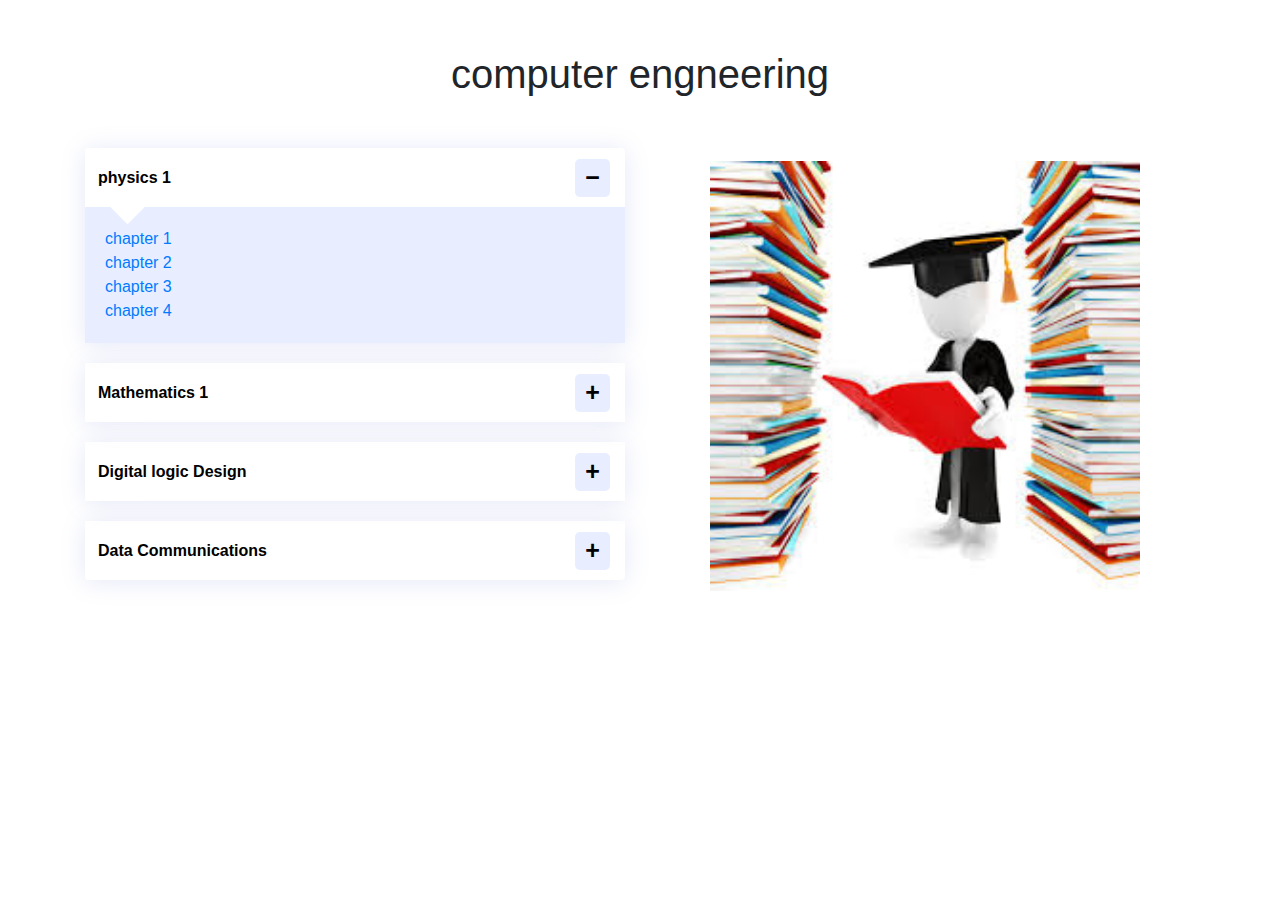
<file: mwad.html>
<!DOCTYPE html>
<html >
<head>
    <title>المواد</title>
    <link rel="stylesheet" href="./mwads.css">
    <link rel="stylesheet" href="https://stackpath.bootstrapcdn.com/bootstrap/4.5.2/css/bootstrap.min.css">
    <script src="https://code.jquery.com/jquery-3.5.1.slim.min.js" integrity="sha384-DfXdz2htPH0lsSSs5nCTpuj/zy4C+OGpamoFVy38MVBnE+IbbVYUew+OrCXaRkfj" crossorigin="anonymous"></script>
    <script src="https://cdn.jsdelivr.net/npm/popper.js@1.16.1/dist/umd/popper.min.js" integrity="sha384-9/reFTGAW83EW2RDu2S0VKaIzap3H66lZH81PoYlFhbGU+6BZp6G7niu735Sk7lN" crossorigin="anonymous"></script>
    <script src="https://cdn.jsdelivr.net/npm/bootstrap@4.5.3/dist/js/bootstrap.min.js" integrity="sha384-w1Q4orYjBQndcko6MimVbzY0tgp4pWB4lZ7lr30WKz0vr/aWKhXdBNmNb5D92v7s" crossorigin="anonymous"></script>
  </head>
<body>
  
  <h1>computer engneering</h1>
  
  <div class="container">
    <div class="row">
      <div class="col-md-6">


        <div class="accordion" id="accordionExample">
          <div class="card">
            <div class="card-header" id="headingOne">
              <h2 class="mb-0">
                <button class="btn btn-link btn-block text-left" type="button" data-toggle="collapse" data-target="#collapseOne" aria-expanded="true" aria-controls="collapseOne">
                  physics 1 
                </button>
              </h2>
            </div>
        
            <div id="collapseOne" class="collapse show" aria-labelledby="headingOne" data-parent="#accordionExample">
              <div class="card-body">
                <a href="chapter 3.pdf">chapter 1</a> <br>
                <a href="chapter 3.pdf">chapter 2</a> <br>
                <a href="chapter 3.pdf">chapter 3</a> <br>
                <a href="chapter 3.pdf">chapter 4</a>
              </div>
            </div>
          </div>
          <div class="card">
            <div class="card-header" id="headingTwo">
              <h2 class="mb-0">
                <button class="btn btn-link btn-block text-left collapsed" type="button" data-toggle="collapse" data-target="#collapseTwo" aria-expanded="false" aria-controls="collapseTwo">
                  Mathematics 1
                </button>
              </h2>
            </div>
            <div id="collapseTwo" class="collapse" aria-labelledby="headingTwo" data-parent="#accordionExample">
              <div class="card-body">
                <a href="#">chapter 1</a> <br>
                <a href="#">chapter 2</a> <br>
                <a href="#">chapter 3</a> <br>
                <a href="#">chapter 4</a>
              </div>
            </div>
          </div>
          <div class="card">
            <div class="card-header" id="headingThree">
              <h2 class="mb-0">
                <button class="btn btn-link btn-block text-left collapsed" type="button" data-toggle="collapse" data-target="#collapseThree" aria-expanded="false" aria-controls="collapseThree">
                  Digital logic Design
                </button>
              </h2>
            </div>
            <div id="collapseThree" class="collapse" aria-labelledby="headingThree" data-parent="#accordionExample">
              <div class="card-body">
                <a href="#">chapter 1</a> <br>
                <a href="#">chapter 2</a> <br>
                <a href="#">chapter 3</a> <br>
                <a href="#">chapter 4</a>
              </div>
            </div>
          </div>
          <div class="card">
            <div class="card-header" id="headingfor">
              <h2 class="mb-0">
                <button class="btn btn-link btn-block text-left collapsed" type="button" data-toggle="collapse" data-target="#collapsefor" aria-expanded="false" aria-controls="collapsefor">
                  Data Communications
                </button>
              </h2>
            </div>
            <div id="collapsefor" class="collapse" aria-labelledby="headingfor" data-parent="#accordionExample">
              <div class="card-body">
                <a href="#">chapter 1</a> <br>
                <a href="#">chapter 2</a> <br>
                <a href="#">chapter 3</a> <br>
                <a href="#">chapter 4</a>
              </div>
            </div>





      </div>
      
      
      
      
      
      

    </div>

  </div>

  <div class="col-md-6 text-center">
    <img src="./images/education.jpg">
</div>
</body>
</html>
</file>
<file: mwads.css>
*{
    margin: 0;
    padding: 0;
}

h1{
    text-align: center;
    margin: 50px 0 !important;
    font-family: sans-serif;
}

.card,.card-header{
    background-color: transparent !important;
    border: none !important;
    padding: 0 !important;
    margin-bottom: 20px;
}

.card{
    box-shadow: 0 2px 25px 0 rgba(110, 130, 208, .18);
}

.btn-link{
    width: 100%;
    height: 60px;
    color: #000 !important;
    font-weight: bold !important;
    text-align: left !important;
    text-decoration: none !important;
}

.card-body{
    background: #e8eeff;
}

.btn-link:after{
    content: '\2212';
    width: 35px;
    font-size: 25px;
    text-align: center;
    border-radius: 5px;
    right: 15px;
    top: 11px;
    position: absolute;
    background: #e8eeff;    
}

.btn-link.collapsed:after{
    content: '\002B';
}

.btn-link::before{
    content: '';
    height: 25px;
    width: 25px;
    position: absolute;
    background: #fff;
    z-index: 1;
    transform: rotate(45deg);
    left: 30px;
    top: 46px;
}

img{
    width: 430px;
    margin-top: 13px;
}
</file>
